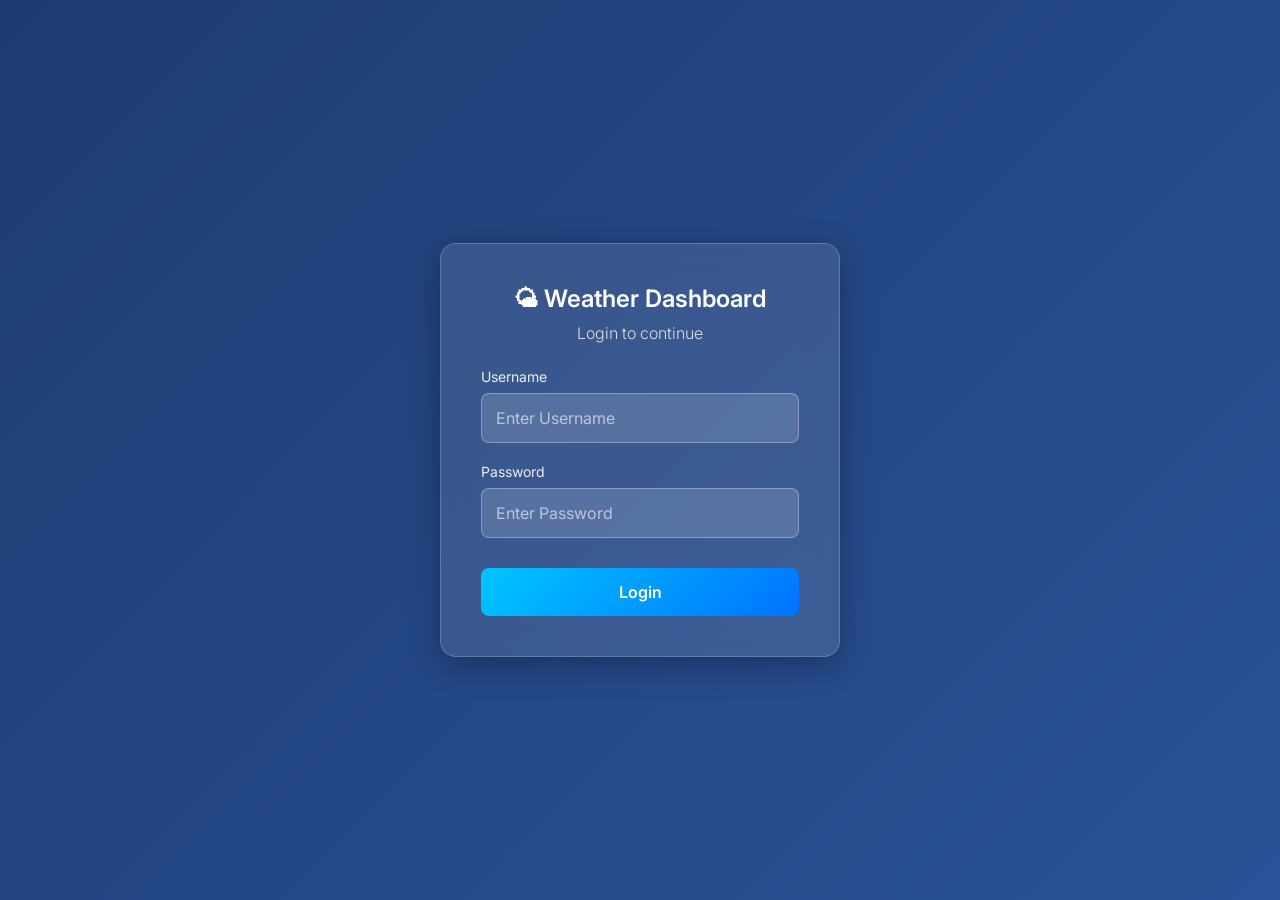
<file: index.html>
<!DOCTYPE html>
<html lang="en">
<head>
    <meta charset="UTF-8">
    <meta name="viewport" content="width=device-width, initial-scale=1.0">
    <title>Weather Dashboard | Login</title>

    <!-- Google Fonts -->
    <link href="https://fonts.googleapis.com/css2?family=Inter:wght@300;400;600&display=swap" rel="stylesheet">
    <link rel="stylesheet" href="css/style.css">
</head>

<body>

    <div class="login-container glass-panel">

        <h1>🌤 Weather Dashboard</h1>

        <p class="subtitle">
            Login to continue
        </p>

        <!-- Inline error notification -->
        <div id="errorNotification" class="notification hidden"></div>

        <form id="loginForm">

            <div class="input-group">
                <label for="username">
                    Username
                </label>
                <input
                    type="text"
                    id="username"
                    placeholder="Enter Username"
                    required
                >
            </div>

            <div class="input-group">
                <label for="password">
                    Password
                </label>
                <input
                    type="password"
                    id="password"
                    placeholder="Enter Password"
                    required
                >
            </div>

            <button type="submit" id="loginBtn">
                Login
            </button>

        </form>

    </div>
    
    <script src="js/login.js"></script>

</body>
</html>
</file>
<file: css/style.css>
* {
    margin: 0;
    padding: 0;
    box-sizing: border-box;
    font-family: 'Inter', sans-serif;
}

body {
    background: linear-gradient(135deg, #1e3c72, #2a5298);
    display: flex;
    justify-content: center;
    align-items: center;
    min-height: 100vh;
    color: #fff;
}

.glass-panel {
    background: rgba(255, 255, 255, 0.1);
    backdrop-filter: blur(15px);
    -webkit-backdrop-filter: blur(15px);
    border: 1px solid rgba(255, 255, 255, 0.2);
    box-shadow: 0 8px 32px 0 rgba(0, 0, 0, 0.3);
}

.login-container {
    width: 400px;
    padding: 40px;
    border-radius: 16px;
}

.login-container h1 {
    text-align: center;
    margin-bottom: 10px;
    font-weight: 600;
    font-size: 24px;
}

.subtitle {
    text-align: center;
    color: #ddd;
    margin-bottom: 25px;
    font-weight: 300;
}

.input-group {
    margin-bottom: 20px;
}

label {
    display: block;
    margin-bottom: 8px;
    font-weight: 400;
    font-size: 14px;
    color: #eee;
}

input {
    width: 100%;
    padding: 14px;
    background: rgba(255, 255, 255, 0.15);
    border: 1px solid rgba(255, 255, 255, 0.3);
    border-radius: 8px;
    outline: none;
    font-size: 16px;
    color: #fff;
    transition: all 0.3s ease;
}

input::placeholder {
    color: rgba(255, 255, 255, 0.6);
}

input:focus {
    background: rgba(255, 255, 255, 0.25);
    border-color: #fff;
}

button {
    width: 100%;
    margin-top: 10px;
    padding: 14px;
    border: none;
    border-radius: 8px;
    background: linear-gradient(135deg, #00c6ff, #0072ff);
    color: white;
    font-size: 16px;
    font-weight: 600;
    cursor: pointer;
    transition: transform 0.2s ease, box-shadow 0.2s ease;
}

button:hover {
    transform: translateY(-2px);
    box-shadow: 0 5px 15px rgba(0, 114, 255, 0.4);
}

/* Inline Notification styling */
.notification {
    padding: 12px;
    border-radius: 8px;
    margin-bottom: 20px;
    text-align: center;
    font-size: 14px;
    font-weight: 500;
    transition: opacity 0.3s ease;
}

.notification.hidden {
    display: none;
    opacity: 0;
}

.notification.show {
    display: block;
    opacity: 1;
    background: rgba(255, 77, 77, 0.2);
    border: 1px solid rgba(255, 77, 77, 0.5);
    color: #ffcccc;
}

@media(max-width: 480px) {
    .login-container {
        width: 90%;
        padding: 30px 20px;
    }
}
</file>
<file: css/dashboard.css>
* {
    margin: 0;
    padding: 0;
    box-sizing: border-box;
    font-family: 'Inter', sans-serif;
}

/* Dynamic Backgrounds */
body {
    min-height: 100vh;
    transition: background 0.5s ease;
    color: #fff;
    background-size: cover;
    background-attachment: fixed;
    background-position: center;
}

body.default-bg {
    background: linear-gradient(135deg, #1e3c72, #2a5298);
}

body.sunny-bg {
    background: linear-gradient(135deg, #ff9966, #ffb347, #f6d365);
}

body.rainy-bg {
    background: linear-gradient(135deg, #3a7bd5, #3a6073);
}

body.cloudy-bg {
    background: linear-gradient(135deg, #757f9a, #d7dde8);
    color: #333; /* Darker text for light bg */
}

body.snowy-bg {
    background: linear-gradient(135deg, #e0eafc, #cfdef3);
    color: #333;
}

body.night-bg {
    background: linear-gradient(135deg, #141e30, #243b55);
}

header {
    background: rgba(0, 0, 0, 0.2);
    backdrop-filter: blur(10px);
    -webkit-backdrop-filter: blur(10px);
    color: white;
    padding: 20px 5%;
    display: flex;
    justify-content: space-between;
    align-items: center;
    box-shadow: 0 4px 6px rgba(0, 0, 0, 0.1);
}

header h1 {
    font-size: 24px;
    font-weight: 600;
}

.logout-btn {
    padding: 8px 16px;
    background: rgba(255, 255, 255, 0.2);
    border: 1px solid rgba(255, 255, 255, 0.4);
    color: white;
    border-radius: 6px;
    cursor: pointer;
    transition: all 0.3s;
    font-weight: 600;
}

.logout-btn:hover {
    background: rgba(255, 255, 255, 0.3);
    transform: translateY(-2px);
}

main {
    width: 90%;
    max-width: 900px;
    margin: 40px auto;
}

/* Glassmorphism Panel */
.glass-panel {
    background: rgba(255, 255, 255, 0.15);
    backdrop-filter: blur(15px);
    -webkit-backdrop-filter: blur(15px);
    border-radius: 16px;
    border: 1px solid rgba(255, 255, 255, 0.2);
    box-shadow: 0 8px 32px 0 rgba(0, 0, 0, 0.2);
}

/* Search Section */
.search-section {
    margin-bottom: 30px;
    display: flex;
    justify-content: center;
}

.search-wrapper {
    display: flex;
    width: 100%;
    max-width: 600px;
    background: rgba(255, 255, 255, 0.2);
    border-radius: 30px;
    padding: 5px;
    box-shadow: 0 4px 15px rgba(0,0,0,0.1);
    backdrop-filter: blur(10px);
    border: 1px solid rgba(255, 255, 255, 0.3);
}

.search-wrapper input {
    flex: 1;
    padding: 12px 20px;
    font-size: 16px;
    border: none;
    background: transparent;
    color: inherit;
    outline: none;
}

.search-wrapper input::placeholder {
    color: inherit;
    opacity: 0.8;
}

.search-wrapper button {
    padding: 12px 30px;
    border: none;
    background: #0072ff;
    color: white;
    border-radius: 25px;
    cursor: pointer;
    font-weight: 600;
    transition: all 0.3s;
}

.search-wrapper button:hover {
    background: #0056b3;
}

/* Notifications */
.notification {
    padding: 15px;
    border-radius: 8px;
    margin-bottom: 20px;
    text-align: center;
    font-weight: 500;
    transition: opacity 0.3s, transform 0.3s;
}

.notification.hidden {
    display: none;
    opacity: 0;
    transform: translateY(-10px);
}

.notification.show {
    display: block;
    opacity: 1;
    transform: translateY(0);
}

.notification.error {
    background: rgba(255, 77, 77, 0.8);
    color: white;
}

/* Loading Spinner */
.loading {
    text-align: center;
    margin: 40px 0;
}

.loading.hidden {
    display: none;
}

.spinner {
    width: 50px;
    height: 50px;
    border: 5px solid rgba(255, 255, 255, 0.3);
    border-top: 5px solid #fff;
    border-radius: 50%;
    animation: spin 1s linear infinite;
    margin: 0 auto 15px;
}

@keyframes spin {
    0% { transform: rotate(0deg); }
    100% { transform: rotate(360deg); }
}

/* Weather Card */
.weather-card {
    padding: 40px;
    text-align: center;
    margin-bottom: 40px;
    transition: transform 0.3s ease;
}

.weather-card:hover {
    transform: translateY(-5px);
}

.current-weather-main {
    display: flex;
    align-items: center;
    justify-content: center;
    gap: 30px;
    margin-bottom: 30px;
}

.icon-container img {
    width: 120px;
    height: 120px;
    filter: drop-shadow(0 4px 6px rgba(0,0,0,0.2));
}

.temp-container {
    text-align: left;
}

#temperature {
    font-size: 64px;
    font-weight: 600;
    line-height: 1;
    margin-bottom: 10px;
}

#cityName {
    font-size: 24px;
    font-weight: 400;
    opacity: 0.9;
}

#condition {
    font-size: 18px;
    opacity: 0.8;
    text-transform: capitalize;
}

/* Weather Details */
.weather-details {
    display: flex;
    justify-content: space-around;
    padding-top: 30px;
    border-top: 1px solid rgba(255, 255, 255, 0.2);
}

.detail-box {
    text-align: center;
}

.detail-icon {
    font-size: 24px;
    margin-bottom: 8px;
    display: block;
}

.detail-box h4 {
    font-weight: 400;
    font-size: 14px;
    opacity: 0.8;
    margin-bottom: 5px;
}

.detail-box p {
    font-size: 18px;
    font-weight: 600;
}

/* Forecast Section */
.forecast-title {
    margin-bottom: 25px;
    font-size: 22px;
    font-weight: 600;
    text-align: center;
}

.forecast-container {
    display: grid;
    grid-template-columns: repeat(3, 1fr);
    gap: 20px;
}

.forecast-card {
    padding: 25px 15px;
    text-align: center;
    transition: transform 0.3s;
}

.forecast-card:hover {
    transform: translateY(-5px);
}

.forecast-card h3 {
    font-size: 18px;
    font-weight: 500;
    margin-bottom: 15px;
}

.forecast-card img {
    width: 64px;
    height: 64px;
    margin-bottom: 10px;
}

.forecast-temp {
    font-size: 24px;
    font-weight: 600;
    margin-bottom: 5px;
}

.forecast-cond {
    font-size: 14px;
    opacity: 0.8;
}

.hidden {
    display: none !important;
}

/* Responsive */
@media(max-width: 768px) {
    .current-weather-main {
        flex-direction: column;
        text-align: center;
    }
    .temp-container {
        text-align: center;
    }
    .forecast-container {
        grid-template-columns: 1fr;
    }
    .weather-details {
        flex-direction: column;
        gap: 20px;
    }
    .search-wrapper {
        border-radius: 12px;
        flex-direction: column;
        background: transparent;
        border: none;
        box-shadow: none;
        gap: 10px;
    }
    .search-wrapper input {
        background: rgba(255, 255, 255, 0.2);
        border-radius: 8px;
        border: 1px solid rgba(255, 255, 255, 0.3);
        padding: 12px;
    }
    .search-wrapper button {
        border-radius: 8px;
        padding: 12px;
    }
}
</file>
